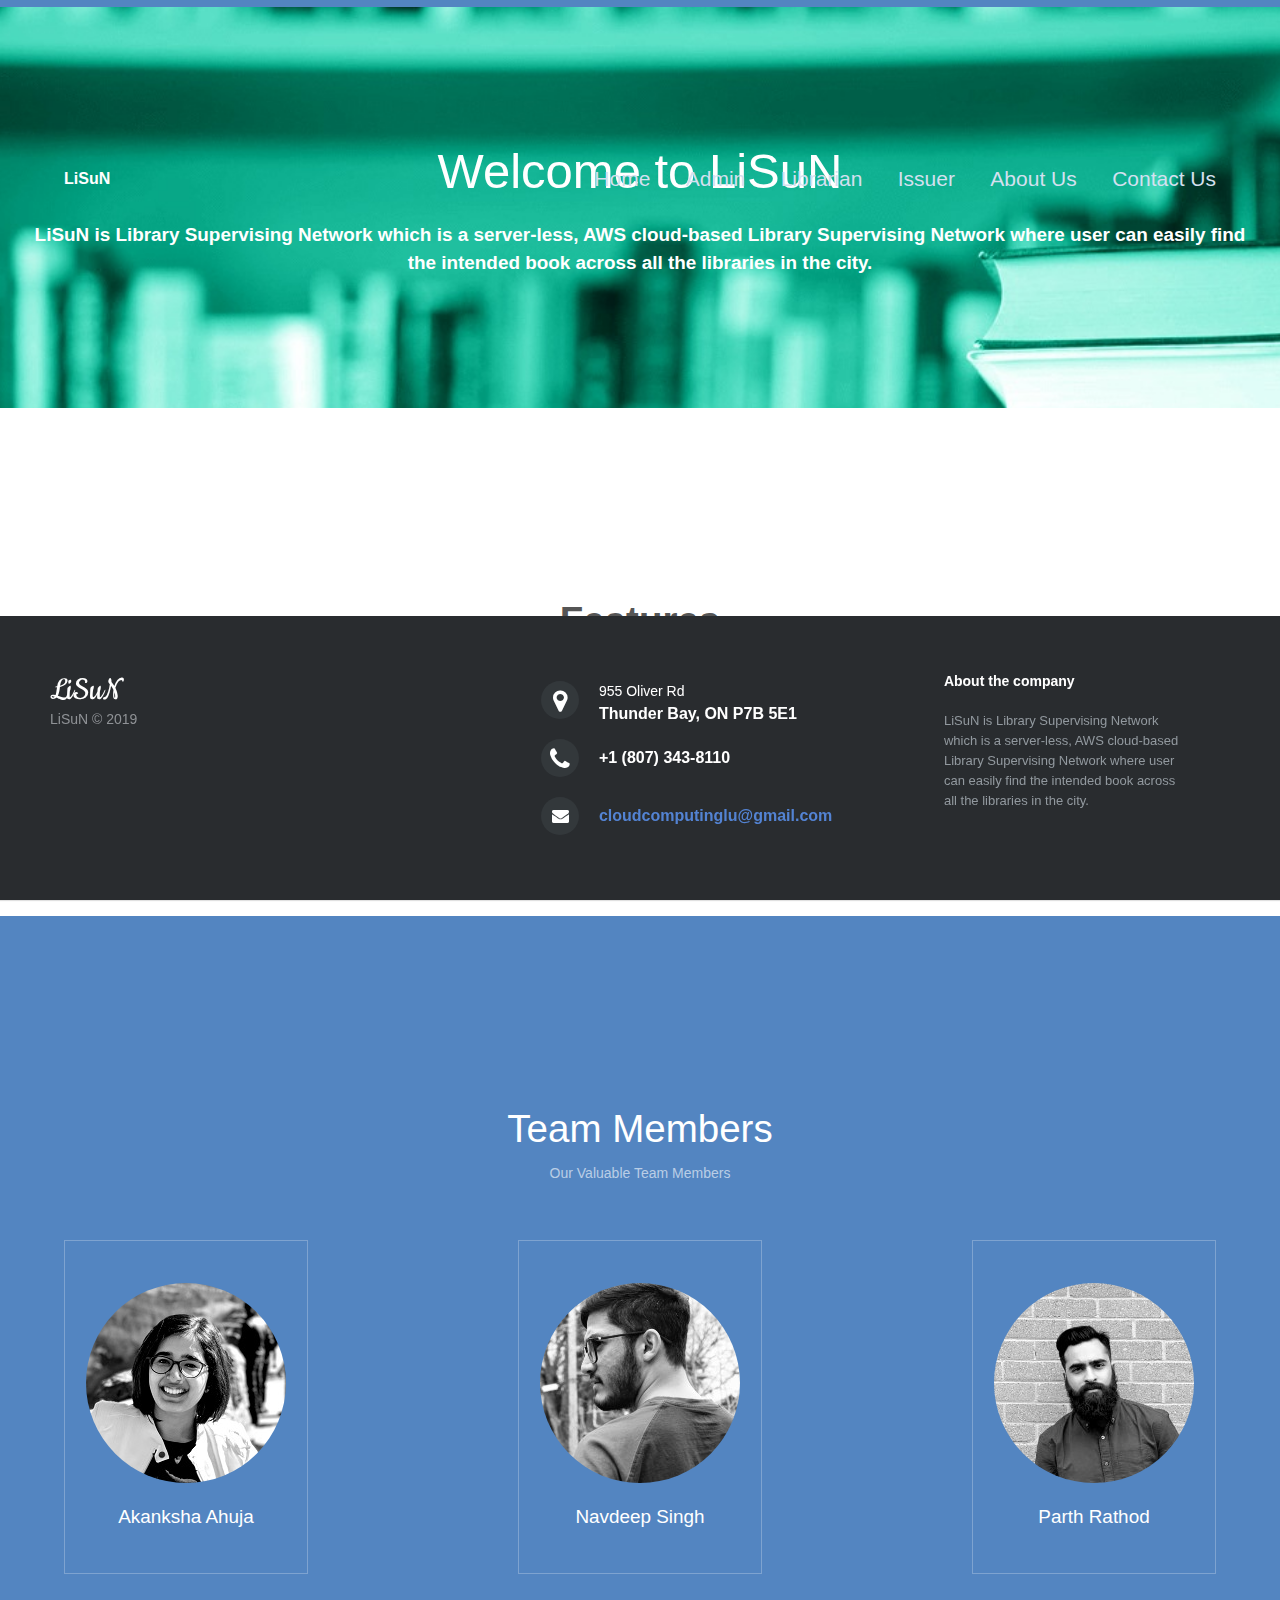
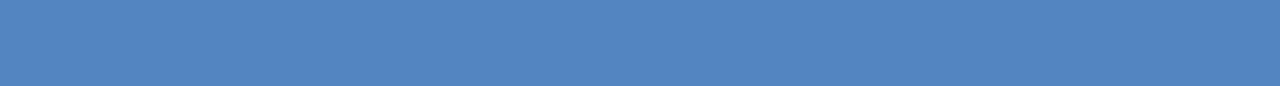
<file: LiSuN/index.html>
<!DOCTYPE HTML>

<html>
	<head>
		<title>Library Supervising Network</title>
		<meta charset="utf-8" />
		<meta name="viewport" content="width=device-width, initial-scale=1" />
		<link rel="stylesheet" href="assets/css/main.css" />
		<link rel="stylesheet" href="assets/css/demo.css">
		<link rel="stylesheet" href="assets/css/footer-distributed-with-address-and-phones.css">
		<link rel="stylesheet" href="http://maxcdn.bootstrapcdn.com/font-awesome/4.2.0/css/font-awesome.min.css">
		<link href="http://fonts.googleapis.com/css?family=Cookie" rel="stylesheet" type="text/css">
	</head>
	<body>

		<!-- Header -->
			<header id="header">
				<div class="inner">
					<a href="index.html" class="logo">LiSuN</a>
					<nav id="nav">
						<a href="index.html">Home</a>
						<a href="adminhome.php">Admin</a>
						<a href="librarianhome.php">Librarian</a>
						<a href="issuerhome.php">Issuer</a>
						<a href="aboutus.html">About Us</a>
						<a href="contactus.php">Contact Us</a>
					</nav>
					<a href="#navPanel" class="navPanelToggle"><span class="fa fa-bars"></span></a>
				</div>
			</header>

		<!-- Banner -->
			<section id="banner">
				<h1>Welcome to LiSuN</h1>
				<h3><strong><font color="white">LiSuN is Library Supervising Network which is a server-less, AWS cloud-based Library Supervising Network where user can easily
find the intended book across all the libraries in the city.</font></strong></h3>
			</section>

		<!-- One -->
			<section id="one" class="wrapper">
				<div class="inner">
					
						<article>
							<header>
								<h2><strong>Features</h2>
							</header>
							<p><ul><li>Server-less cloud-based computing.</li>
							<li>Access to all the Libraries in Thunder Bay.</li>
							<li>View books collection from all the libraries.</li>
							<li>Issue books from library of your choice.</li>
							<li>Keep the record of different categories like; Books, Journals, Newspapers, Magazines, etc.</li>
							<li>Keep the record of complete information of a book like; Book name, Author name, Publisher’s name, Date/ Year of publication.</li></ul></p></strong>
							
							
						</article>
					
				</div>
			</section>

		<!-- Two -->
			<section id="two" class="wrapper style1 special">
				<div class="inner">
					<header>
						<h2>Team Members</h2>
						<p>Our Valuable Team Members</p>
					</header>
					<div class="flex flex-3">
						<div class="box person">
							<div class="image round">
								<img src="images/pic03.jpg" alt="Person 1" />
							</div>
							<h3>Akanksha Ahuja</h3>
							
						</div>
						<div class="box person">
							<div class="image round">
								<img src="images/pic04.jpg" alt="Person 2" />
							</div>
							<h3>Navdeep Singh</h3>
							
						</div>
						<div class="box person">
							<div class="image round">
								<img src="images/pic05.jpg" alt="Person 3" />
							</div>
							<h3>Parth Rathod</h3>
							
						</div>
						
					</div>
				</div>
			</section>

		
		<!-- Footer -->
			<footer class="footer-distributed">

			<div class="footer-left">

				<h3>LiSuN</h3>

				

				<p class="footer-company-name">LiSuN &copy; 2019</p>
			</div>

			<div class="footer-center">

				<div>
					<i class="fa fa-map-marker"></i>
					<p><span>955 Oliver Rd</span>Thunder Bay, ON P7B 5E1</p>
				</div>

				<div>
					<i class="fa fa-phone"></i>
					<p>+1 (807) 343-8110</p>
				</div>

				<div>
					<i class="fa fa-envelope"></i>
					<p><a href="mailto:support@company.com">cloudcomputinglu@gmail.com</a></p>
				</div>

			</div>

			<div class="footer-right">

				<p class="footer-company-about">
					<span>About the company</span>
					LiSuN is Library Supervising Network which is a server-less, AWS cloud-based Library Supervising Network where user can easily
find the intended book across all the libraries in the city.
				</p>

				

			</div>

		</footer>


		<!-- Scripts -->
			<script src="assets/js/jquery.min.js"></script>
			<script src="assets/js/skel.min.js"></script>
			<script src="assets/js/util.js"></script>
			<script src="assets/js/main.js"></script>

	</body>
</html>
</file>
<file: LiSuN/assets/css/demo.css>
@import url('http://fonts.googleapis.com/css?family=Open+Sans:400,700');

*{
	padding:0;
	margin:0;
}

html{
	background-color: #eaf0f2;
}

body{
	font:14px/1.5 Arial, Helvetica, sans-serif;
}

header{
	text-align: center;
	padding-top: 100px;
	margin-bottom:200px;
}

header h1{
	font: normal 32px/1.5 'Open Sans', sans-serif;
	color: #3F71AE;
	padding-bottom: 16px;
}

header h2{
	color: #F05283;
}

header h2 a{
	color:inherit;
	text-decoration: none;
	display: inline-block;
	border: 1px solid #F05283;
	padding: 10px 15px;
	border-radius: 3px;
	font: bold 14px/1 'Open Sans', sans-serif;
	text-transform: uppercase;
}

header h2 a:hover{
	background-color:#F05283;
	transition:0.2s;
	color:#fff;
}

header ul {
	max-width: 600px;
	margin: 60px auto 0;
}

header ul a{
	text-decoration: none;
	color: #FFF;
	text-align: left;
	background-color: #B9C1CA;
	padding: 10px 16px;
	border-radius: 2px;
	opacity: 0.8;
	font-size: 16px;
	display: inline-block;
	margin: 4px;
	line-height: 1;
	outline: none;

	transition: 0.2s ease;
}

header ul li a.active{
	background-color: #66B650;
	pointer-events: none;
}

header ul li a:hover {
	opacity: 1;
}

header ul{
	list-style: none;
	padding: 0;
}

header ul li{
	display: inline-block;
}


/* In our demo, the footers are fixed to the bottom of the page */

footer{
	position: fixed;
	bottom: 0;
}

@media (max-height:800px){
	footer { position: static; }
	header { padding-top:40px; }
}
</file>
<file: LiSuN/assets/css/footer-distributed-with-address-and-phones.css>
.footer-distributed{
	background-color: #292c2f;
	box-shadow: 0 1px 1px 0 rgba(0, 0, 0, 0.12);
	box-sizing: border-box;
	width: 100%;
	text-align: left;
	font: bold 16px sans-serif;

	padding: 55px 50px;
	margin-top: 80px;
}

.footer-distributed .footer-left,
.footer-distributed .footer-center,
.footer-distributed .footer-right{
	display: inline-block;
	vertical-align: top;
}

/* Footer left */

.footer-distributed .footer-left{
	width: 40%;
}

/* The company logo */

.footer-distributed h3{
	color:  #ffffff;
	font: normal 36px 'Cookie', cursive;
	margin: 0;
}

.footer-distributed h3 span{
	color:  #5383d3;
}

/* Footer links */

.footer-distributed .footer-links{
	color:  #ffffff;
	margin: 20px 0 12px;
	padding: 0;
}

.footer-distributed .footer-links a{
	display:inline-block;
	line-height: 1.8;
	text-decoration: none;
	color:  inherit;
}

.footer-distributed .footer-company-name{
	color:  #8f9296;
	font-size: 14px;
	font-weight: normal;
	margin: 0;
}

/* Footer Center */

.footer-distributed .footer-center{
	width: 35%;
}

.footer-distributed .footer-center i{
	background-color:  #33383b;
	color: #ffffff;
	font-size: 25px;
	width: 38px;
	height: 38px;
	border-radius: 50%;
	text-align: center;
	line-height: 42px;
	margin: 10px 15px;
	vertical-align: middle;
}

.footer-distributed .footer-center i.fa-envelope{
	font-size: 17px;
	line-height: 38px;
}

.footer-distributed .footer-center p{
	display: inline-block;
	color: #ffffff;
	vertical-align: middle;
	margin:0;
}

.footer-distributed .footer-center p span{
	display:block;
	font-weight: normal;
	font-size:14px;
	line-height:2;
}

.footer-distributed .footer-center p a{
	color:  #5383d3;
	text-decoration: none;;
}


/* Footer Right */

.footer-distributed .footer-right{
	width: 20%;
}

.footer-distributed .footer-company-about{
	line-height: 20px;
	color:  #92999f;
	font-size: 13px;
	font-weight: normal;
	margin: 0;
}

.footer-distributed .footer-company-about span{
	display: block;
	color:  #ffffff;
	font-size: 14px;
	font-weight: bold;
	margin-bottom: 20px;
}

.footer-distributed .footer-icons{
	margin-top: 25px;
}

.footer-distributed .footer-icons a{
	display: inline-block;
	width: 35px;
	height: 35px;
	cursor: pointer;
	background-color:  #33383b;
	border-radius: 2px;

	font-size: 20px;
	color: #ffffff;
	text-align: center;
	line-height: 35px;

	margin-right: 3px;
	margin-bottom: 5px;
}

/* If you don't want the footer to be responsive, remove these media queries */

@media (max-width: 880px) {

	.footer-distributed{
		font: bold 14px sans-serif;
	}

	.footer-distributed .footer-left,
	.footer-distributed .footer-center,
	.footer-distributed .footer-right{
		display: block;
		width: 100%;
		margin-bottom: 40px;
		text-align: center;
	}

	.footer-distributed .footer-center i{
		margin-left: 0;
	}

}
</file>
<file: LiSuN/assets/css/main.css>
﻿@charset "UTF-8";
@import url(font-awesome.min.css);
@import "https://fonts.googleapis.com/css?family=Raleway:100,300,600";

/*
	Theory by TEMPLATED
	templated.co @templatedco
	Released for free under the Creative Commons Attribution 3.0 license (templated.co/license)
*/

/* Reset */

	html, body, div, span, applet, object, iframe, h1, h2, h3, h4, h5, h6, p, blockquote, pre, a, abbr, acronym, address, big, cite, code, del, dfn, em, img, ins, kbd, q, s, samp, small, strike, strong, sub, sup, tt, var, b, u, i, center, dl, dt, dd, ol, ul, li, fieldset, form, label, legend, table, caption, tbody, tfoot, thead, tr, th, td, article, aside, canvas, details, embed, figure, figcaption, footer, header, hgroup, menu, nav, output, ruby, section, summary, time, mark, audio, video {
		margin: 0;
		padding: 0;
		border: 0;
		font-size: 100%;
		font: inherit;
		vertical-align: baseline;
	}

	article, aside, details, figcaption, figure, footer, header, hgroup, menu, nav, section {
		display: block;
	}

	body {
		line-height: 1;
	}

	ol, ul {
		list-style: none;
	}

	blockquote, q {
		quotes: none;
	}

	blockquote:before, blockquote:after, q:before, q:after {
		content: '';
		content: none;
	}

	table {
		border-collapse: collapse;
		border-spacing: 0;
	}

	body {
		-webkit-text-size-adjust: none;
	}

/* Box Model */

	*, *:before, *:after {
		-moz-box-sizing: border-box;
		-webkit-box-sizing: border-box;
		box-sizing: border-box;
	}

/* Containers */

	.container {
		margin-left: auto;
		margin-right: auto;
	}

	.container.\31 25\25 {
		width: 100%;
		max-width: 100em;
		min-width: 80em;
	}

	.container.\37 5\25 {
		width: 60em;
	}

	.container.\35 0\25 {
		width: 40em;
	}

	.container.\32 5\25 {
		width: 20em;
	}

	.container {
		width: 80em;
	}

	@media screen and (max-width: 1680px) {

		.container.\31 25\25 {
			width: 100%;
			max-width: 100em;
			min-width: 80em;
		}

		.container.\37 5\25 {
			width: 60em;
		}

		.container.\35 0\25 {
			width: 40em;
		}

		.container.\32 5\25 {
			width: 20em;
		}

		.container {
			width: 80em;
		}

	}

	@media screen and (max-width: 1280px) {

		.container.\31 25\25 {
			width: 100%;
			max-width: 81.25em;
			min-width: 65em;
		}

		.container.\37 5\25 {
			width: 48.75em;
		}

		.container.\35 0\25 {
			width: 32.5em;
		}

		.container.\32 5\25 {
			width: 16.25em;
		}

		.container {
			width: 65em;
		}

	}

	@media screen and (max-width: 980px) {

		.container.\31 25\25 {
			width: 100%;
			max-width: 112.5%;
			min-width: 90%;
		}

		.container.\37 5\25 {
			width: 67.5%;
		}

		.container.\35 0\25 {
			width: 45%;
		}

		.container.\32 5\25 {
			width: 22.5%;
		}

		.container {
			width: 90%;
		}

	}

	@media screen and (max-width: 736px) {

		.container.\31 25\25 {
			width: 100%;
			max-width: 112.5%;
			min-width: 90%;
		}

		.container.\37 5\25 {
			width: 67.5%;
		}

		.container.\35 0\25 {
			width: 45%;
		}

		.container.\32 5\25 {
			width: 22.5%;
		}

		.container {
			width: 90% !important;
		}

	}

	@media screen and (max-width: 480px) {

		.container.\31 25\25 {
			width: 100%;
			max-width: 112.5%;
			min-width: 90%;
		}

		.container.\37 5\25 {
			width: 67.5%;
		}

		.container.\35 0\25 {
			width: 45%;
		}

		.container.\32 5\25 {
			width: 22.5%;
		}

		.container {
			width: 90% !important;
		}

	}

/* Grid */

	.row {
		border-bottom: solid 1px transparent;
		-moz-box-sizing: border-box;
		-webkit-box-sizing: border-box;
		box-sizing: border-box;
	}

	.row > * {
		float: left;
		-moz-box-sizing: border-box;
		-webkit-box-sizing: border-box;
		box-sizing: border-box;
	}

	.row:after, .row:before {
		content: '';
		display: block;
		clear: both;
		height: 0;
	}

	.row.uniform > * > :first-child {
		margin-top: 0;
	}

	.row.uniform > * > :last-child {
		margin-bottom: 0;
	}

	.row.\30 \25 > * {
		padding: 0 0 0 0em;
	}

	.row.\30 \25 {
		margin: 0 0 -1px 0em;
	}

	.row.uniform.\30 \25 > * {
		padding: 0em 0 0 0em;
	}

	.row.uniform.\30 \25 {
		margin: 0em 0 -1px 0em;
	}

	.row > * {
		padding: 0 0 0 2em;
	}

	.row {
		margin: 0 0 -1px -2em;
	}

	.row.uniform > * {
		padding: 2em 0 0 2em;
	}

	.row.uniform {
		margin: -2em 0 -1px -2em;
	}

	.row.\32 00\25 > * {
		padding: 0 0 0 4em;
	}

	.row.\32 00\25 {
		margin: 0 0 -1px -4em;
	}

	.row.uniform.\32 00\25 > * {
		padding: 4em 0 0 4em;
	}

	.row.uniform.\32 00\25 {
		margin: -4em 0 -1px -4em;
	}

	.row.\31 50\25 > * {
		padding: 0 0 0 3em;
	}

	.row.\31 50\25 {
		margin: 0 0 -1px -3em;
	}

	.row.uniform.\31 50\25 > * {
		padding: 3em 0 0 3em;
	}

	.row.uniform.\31 50\25 {
		margin: -3em 0 -1px -3em;
	}

	.row.\35 0\25 > * {
		padding: 0 0 0 1em;
	}

	.row.\35 0\25 {
		margin: 0 0 -1px -1em;
	}

	.row.uniform.\35 0\25 > * {
		padding: 1em 0 0 1em;
	}

	.row.uniform.\35 0\25 {
		margin: -1em 0 -1px -1em;
	}

	.row.\32 5\25 > * {
		padding: 0 0 0 0.5em;
	}

	.row.\32 5\25 {
		margin: 0 0 -1px -0.5em;
	}

	.row.uniform.\32 5\25 > * {
		padding: 0.5em 0 0 0.5em;
	}

	.row.uniform.\32 5\25 {
		margin: -0.5em 0 -1px -0.5em;
	}

	.\31 2u, .\31 2u\24 {
		width: 100%;
		clear: none;
		margin-left: 0;
	}

	.\31 1u, .\31 1u\24 {
		width: 91.6666666667%;
		clear: none;
		margin-left: 0;
	}

	.\31 0u, .\31 0u\24 {
		width: 83.3333333333%;
		clear: none;
		margin-left: 0;
	}

	.\39 u, .\39 u\24 {
		width: 75%;
		clear: none;
		margin-left: 0;
	}

	.\38 u, .\38 u\24 {
		width: 66.6666666667%;
		clear: none;
		margin-left: 0;
	}

	.\37 u, .\37 u\24 {
		width: 58.3333333333%;
		clear: none;
		margin-left: 0;
	}

	.\36 u, .\36 u\24 {
		width: 50%;
		clear: none;
		margin-left: 0;
	}

	.\35 u, .\35 u\24 {
		width: 41.6666666667%;
		clear: none;
		margin-left: 0;
	}

	.\34 u, .\34 u\24 {
		width: 33.3333333333%;
		clear: none;
		margin-left: 0;
	}

	.\33 u, .\33 u\24 {
		width: 25%;
		clear: none;
		margin-left: 0;
	}

	.\32 u, .\32 u\24 {
		width: 16.6666666667%;
		clear: none;
		margin-left: 0;
	}

	.\31 u, .\31 u\24 {
		width: 8.3333333333%;
		clear: none;
		margin-left: 0;
	}

	.\31 2u\24 + *,
	.\31 1u\24 + *,
	.\31 0u\24 + *,
	.\39 u\24 + *,
	.\38 u\24 + *,
	.\37 u\24 + *,
	.\36 u\24 + *,
	.\35 u\24 + *,
	.\34 u\24 + *,
	.\33 u\24 + *,
	.\32 u\24 + *,
	.\31 u\24 + * {
		clear: left;
	}

	.\-11u {
		margin-left: 91.66667%;
	}

	.\-10u {
		margin-left: 83.33333%;
	}

	.\-9u {
		margin-left: 75%;
	}

	.\-8u {
		margin-left: 66.66667%;
	}

	.\-7u {
		margin-left: 58.33333%;
	}

	.\-6u {
		margin-left: 50%;
	}

	.\-5u {
		margin-left: 41.66667%;
	}

	.\-4u {
		margin-left: 33.33333%;
	}

	.\-3u {
		margin-left: 25%;
	}

	.\-2u {
		margin-left: 16.66667%;
	}

	.\-1u {
		margin-left: 8.33333%;
	}

	@media screen and (max-width: 1680px) {

		.row > * {
			padding: 0 0 0 2em;
		}

		.row {
			margin: 0 0 -1px -2em;
		}

		.row.uniform > * {
			padding: 2em 0 0 2em;
		}

		.row.uniform {
			margin: -2em 0 -1px -2em;
		}

		.row.\32 00\25 > * {
			padding: 0 0 0 4em;
		}

		.row.\32 00\25 {
			margin: 0 0 -1px -4em;
		}

		.row.uniform.\32 00\25 > * {
			padding: 4em 0 0 4em;
		}

		.row.uniform.\32 00\25 {
			margin: -4em 0 -1px -4em;
		}

		.row.\31 50\25 > * {
			padding: 0 0 0 3em;
		}

		.row.\31 50\25 {
			margin: 0 0 -1px -3em;
		}

		.row.uniform.\31 50\25 > * {
			padding: 3em 0 0 3em;
		}

		.row.uniform.\31 50\25 {
			margin: -3em 0 -1px -3em;
		}

		.row.\35 0\25 > * {
			padding: 0 0 0 1em;
		}

		.row.\35 0\25 {
			margin: 0 0 -1px -1em;
		}

		.row.uniform.\35 0\25 > * {
			padding: 1em 0 0 1em;
		}

		.row.uniform.\35 0\25 {
			margin: -1em 0 -1px -1em;
		}

		.row.\32 5\25 > * {
			padding: 0 0 0 0.5em;
		}

		.row.\32 5\25 {
			margin: 0 0 -1px -0.5em;
		}

		.row.uniform.\32 5\25 > * {
			padding: 0.5em 0 0 0.5em;
		}

		.row.uniform.\32 5\25 {
			margin: -0.5em 0 -1px -0.5em;
		}

		.\31 2u\28xlarge\29, .\31 2u\24\28xlarge\29 {
			width: 100%;
			clear: none;
			margin-left: 0;
		}

		.\31 1u\28xlarge\29, .\31 1u\24\28xlarge\29 {
			width: 91.6666666667%;
			clear: none;
			margin-left: 0;
		}

		.\31 0u\28xlarge\29, .\31 0u\24\28xlarge\29 {
			width: 83.3333333333%;
			clear: none;
			margin-left: 0;
		}

		.\39 u\28xlarge\29, .\39 u\24\28xlarge\29 {
			width: 75%;
			clear: none;
			margin-left: 0;
		}

		.\38 u\28xlarge\29, .\38 u\24\28xlarge\29 {
			width: 66.6666666667%;
			clear: none;
			margin-left: 0;
		}

		.\37 u\28xlarge\29, .\37 u\24\28xlarge\29 {
			width: 58.3333333333%;
			clear: none;
			margin-left: 0;
		}

		.\36 u\28xlarge\29, .\36 u\24\28xlarge\29 {
			width: 50%;
			clear: none;
			margin-left: 0;
		}

		.\35 u\28xlarge\29, .\35 u\24\28xlarge\29 {
			width: 41.6666666667%;
			clear: none;
			margin-left: 0;
		}

		.\34 u\28xlarge\29, .\34 u\24\28xlarge\29 {
			width: 33.3333333333%;
			clear: none;
			margin-left: 0;
		}

		.\33 u\28xlarge\29, .\33 u\24\28xlarge\29 {
			width: 25%;
			clear: none;
			margin-left: 0;
		}

		.\32 u\28xlarge\29, .\32 u\24\28xlarge\29 {
			width: 16.6666666667%;
			clear: none;
			margin-left: 0;
		}

		.\31 u\28xlarge\29, .\31 u\24\28xlarge\29 {
			width: 8.3333333333%;
			clear: none;
			margin-left: 0;
		}

		.\31 2u\24\28xlarge\29 + *,
		.\31 1u\24\28xlarge\29 + *,
		.\31 0u\24\28xlarge\29 + *,
		.\39 u\24\28xlarge\29 + *,
		.\38 u\24\28xlarge\29 + *,
		.\37 u\24\28xlarge\29 + *,
		.\36 u\24\28xlarge\29 + *,
		.\35 u\24\28xlarge\29 + *,
		.\34 u\24\28xlarge\29 + *,
		.\33 u\24\28xlarge\29 + *,
		.\32 u\24\28xlarge\29 + *,
		.\31 u\24\28xlarge\29 + * {
			clear: left;
		}

		.\-11u\28xlarge\29 {
			margin-left: 91.66667%;
		}

		.\-10u\28xlarge\29 {
			margin-left: 83.33333%;
		}

		.\-9u\28xlarge\29 {
			margin-left: 75%;
		}

		.\-8u\28xlarge\29 {
			margin-left: 66.66667%;
		}

		.\-7u\28xlarge\29 {
			margin-left: 58.33333%;
		}

		.\-6u\28xlarge\29 {
			margin-left: 50%;
		}

		.\-5u\28xlarge\29 {
			margin-left: 41.66667%;
		}

		.\-4u\28xlarge\29 {
			margin-left: 33.33333%;
		}

		.\-3u\28xlarge\29 {
			margin-left: 25%;
		}

		.\-2u\28xlarge\29 {
			margin-left: 16.66667%;
		}

		.\-1u\28xlarge\29 {
			margin-left: 8.33333%;
		}

	}

	@media screen and (max-width: 1280px) {

		.row > * {
			padding: 0 0 0 1.5em;
		}

		.row {
			margin: 0 0 -1px -1.5em;
		}

		.row.uniform > * {
			padding: 1.5em 0 0 1.5em;
		}

		.row.uniform {
			margin: -1.5em 0 -1px -1.5em;
		}

		.row.\32 00\25 > * {
			padding: 0 0 0 3em;
		}

		.row.\32 00\25 {
			margin: 0 0 -1px -3em;
		}

		.row.uniform.\32 00\25 > * {
			padding: 3em 0 0 3em;
		}

		.row.uniform.\32 00\25 {
			margin: -3em 0 -1px -3em;
		}

		.row.\31 50\25 > * {
			padding: 0 0 0 2.25em;
		}

		.row.\31 50\25 {
			margin: 0 0 -1px -2.25em;
		}

		.row.uniform.\31 50\25 > * {
			padding: 2.25em 0 0 2.25em;
		}

		.row.uniform.\31 50\25 {
			margin: -2.25em 0 -1px -2.25em;
		}

		.row.\35 0\25 > * {
			padding: 0 0 0 0.75em;
		}

		.row.\35 0\25 {
			margin: 0 0 -1px -0.75em;
		}

		.row.uniform.\35 0\25 > * {
			padding: 0.75em 0 0 0.75em;
		}

		.row.uniform.\35 0\25 {
			margin: -0.75em 0 -1px -0.75em;
		}

		.row.\32 5\25 > * {
			padding: 0 0 0 0.375em;
		}

		.row.\32 5\25 {
			margin: 0 0 -1px -0.375em;
		}

		.row.uniform.\32 5\25 > * {
			padding: 0.375em 0 0 0.375em;
		}

		.row.uniform.\32 5\25 {
			margin: -0.375em 0 -1px -0.375em;
		}

		.\31 2u\28large\29, .\31 2u\24\28large\29 {
			width: 100%;
			clear: none;
			margin-left: 0;
		}

		.\31 1u\28large\29, .\31 1u\24\28large\29 {
			width: 91.6666666667%;
			clear: none;
			margin-left: 0;
		}

		.\31 0u\28large\29, .\31 0u\24\28large\29 {
			width: 83.3333333333%;
			clear: none;
			margin-left: 0;
		}

		.\39 u\28large\29, .\39 u\24\28large\29 {
			width: 75%;
			clear: none;
			margin-left: 0;
		}

		.\38 u\28large\29, .\38 u\24\28large\29 {
			width: 66.6666666667%;
			clear: none;
			margin-left: 0;
		}

		.\37 u\28large\29, .\37 u\24\28large\29 {
			width: 58.3333333333%;
			clear: none;
			margin-left: 0;
		}

		.\36 u\28large\29, .\36 u\24\28large\29 {
			width: 50%;
			clear: none;
			margin-left: 0;
		}

		.\35 u\28large\29, .\35 u\24\28large\29 {
			width: 41.6666666667%;
			clear: none;
			margin-left: 0;
		}

		.\34 u\28large\29, .\34 u\24\28large\29 {
			width: 33.3333333333%;
			clear: none;
			margin-left: 0;
		}

		.\33 u\28large\29, .\33 u\24\28large\29 {
			width: 25%;
			clear: none;
			margin-left: 0;
		}

		.\32 u\28large\29, .\32 u\24\28large\29 {
			width: 16.6666666667%;
			clear: none;
			margin-left: 0;
		}

		.\31 u\28large\29, .\31 u\24\28large\29 {
			width: 8.3333333333%;
			clear: none;
			margin-left: 0;
		}

		.\31 2u\24\28large\29 + *,
		.\31 1u\24\28large\29 + *,
		.\31 0u\24\28large\29 + *,
		.\39 u\24\28large\29 + *,
		.\38 u\24\28large\29 + *,
		.\37 u\24\28large\29 + *,
		.\36 u\24\28large\29 + *,
		.\35 u\24\28large\29 + *,
		.\34 u\24\28large\29 + *,
		.\33 u\24\28large\29 + *,
		.\32 u\24\28large\29 + *,
		.\31 u\24\28large\29 + * {
			clear: left;
		}

		.\-11u\28large\29 {
			margin-left: 91.66667%;
		}

		.\-10u\28large\29 {
			margin-left: 83.33333%;
		}

		.\-9u\28large\29 {
			margin-left: 75%;
		}

		.\-8u\28large\29 {
			margin-left: 66.66667%;
		}

		.\-7u\28large\29 {
			margin-left: 58.33333%;
		}

		.\-6u\28large\29 {
			margin-left: 50%;
		}

		.\-5u\28large\29 {
			margin-left: 41.66667%;
		}

		.\-4u\28large\29 {
			margin-left: 33.33333%;
		}

		.\-3u\28large\29 {
			margin-left: 25%;
		}

		.\-2u\28large\29 {
			margin-left: 16.66667%;
		}

		.\-1u\28large\29 {
			margin-left: 8.33333%;
		}

	}

	@media screen and (max-width: 980px) {

		.row > * {
			padding: 0 0 0 1.5em;
		}

		.row {
			margin: 0 0 -1px -1.5em;
		}

		.row.uniform > * {
			padding: 1.5em 0 0 1.5em;
		}

		.row.uniform {
			margin: -1.5em 0 -1px -1.5em;
		}

		.row.\32 00\25 > * {
			padding: 0 0 0 3em;
		}

		.row.\32 00\25 {
			margin: 0 0 -1px -3em;
		}

		.row.uniform.\32 00\25 > * {
			padding: 3em 0 0 3em;
		}

		.row.uniform.\32 00\25 {
			margin: -3em 0 -1px -3em;
		}

		.row.\31 50\25 > * {
			padding: 0 0 0 2.25em;
		}

		.row.\31 50\25 {
			margin: 0 0 -1px -2.25em;
		}

		.row.uniform.\31 50\25 > * {
			padding: 2.25em 0 0 2.25em;
		}

		.row.uniform.\31 50\25 {
			margin: -2.25em 0 -1px -2.25em;
		}

		.row.\35 0\25 > * {
			padding: 0 0 0 0.75em;
		}

		.row.\35 0\25 {
			margin: 0 0 -1px -0.75em;
		}

		.row.uniform.\35 0\25 > * {
			padding: 0.75em 0 0 0.75em;
		}

		.row.uniform.\35 0\25 {
			margin: -0.75em 0 -1px -0.75em;
		}

		.row.\32 5\25 > * {
			padding: 0 0 0 0.375em;
		}

		.row.\32 5\25 {
			margin: 0 0 -1px -0.375em;
		}

		.row.uniform.\32 5\25 > * {
			padding: 0.375em 0 0 0.375em;
		}

		.row.uniform.\32 5\25 {
			margin: -0.375em 0 -1px -0.375em;
		}

		.\31 2u\28medium\29, .\31 2u\24\28medium\29 {
			width: 100%;
			clear: none;
			margin-left: 0;
		}

		.\31 1u\28medium\29, .\31 1u\24\28medium\29 {
			width: 91.6666666667%;
			clear: none;
			margin-left: 0;
		}

		.\31 0u\28medium\29, .\31 0u\24\28medium\29 {
			width: 83.3333333333%;
			clear: none;
			margin-left: 0;
		}

		.\39 u\28medium\29, .\39 u\24\28medium\29 {
			width: 75%;
			clear: none;
			margin-left: 0;
		}

		.\38 u\28medium\29, .\38 u\24\28medium\29 {
			width: 66.6666666667%;
			clear: none;
			margin-left: 0;
		}

		.\37 u\28medium\29, .\37 u\24\28medium\29 {
			width: 58.3333333333%;
			clear: none;
			margin-left: 0;
		}

		.\36 u\28medium\29, .\36 u\24\28medium\29 {
			width: 50%;
			clear: none;
			margin-left: 0;
		}

		.\35 u\28medium\29, .\35 u\24\28medium\29 {
			width: 41.6666666667%;
			clear: none;
			margin-left: 0;
		}

		.\34 u\28medium\29, .\34 u\24\28medium\29 {
			width: 33.3333333333%;
			clear: none;
			margin-left: 0;
		}

		.\33 u\28medium\29, .\33 u\24\28medium\29 {
			width: 25%;
			clear: none;
			margin-left: 0;
		}

		.\32 u\28medium\29, .\32 u\24\28medium\29 {
			width: 16.6666666667%;
			clear: none;
			margin-left: 0;
		}

		.\31 u\28medium\29, .\31 u\24\28medium\29 {
			width: 8.3333333333%;
			clear: none;
			margin-left: 0;
		}

		.\31 2u\24\28medium\29 + *,
		.\31 1u\24\28medium\29 + *,
		.\31 0u\24\28medium\29 + *,
		.\39 u\24\28medium\29 + *,
		.\38 u\24\28medium\29 + *,
		.\37 u\24\28medium\29 + *,
		.\36 u\24\28medium\29 + *,
		.\35 u\24\28medium\29 + *,
		.\34 u\24\28medium\29 + *,
		.\33 u\24\28medium\29 + *,
		.\32 u\24\28medium\29 + *,
		.\31 u\24\28medium\29 + * {
			clear: left;
		}

		.\-11u\28medium\29 {
			margin-left: 91.66667%;
		}

		.\-10u\28medium\29 {
			margin-left: 83.33333%;
		}

		.\-9u\28medium\29 {
			margin-left: 75%;
		}

		.\-8u\28medium\29 {
			margin-left: 66.66667%;
		}

		.\-7u\28medium\29 {
			margin-left: 58.33333%;
		}

		.\-6u\28medium\29 {
			margin-left: 50%;
		}

		.\-5u\28medium\29 {
			margin-left: 41.66667%;
		}

		.\-4u\28medium\29 {
			margin-left: 33.33333%;
		}

		.\-3u\28medium\29 {
			margin-left: 25%;
		}

		.\-2u\28medium\29 {
			margin-left: 16.66667%;
		}

		.\-1u\28medium\29 {
			margin-left: 8.33333%;
		}

	}

	@media screen and (max-width: 736px) {

		.row > * {
			padding: 0 0 0 1.25em;
		}

		.row {
			margin: 0 0 -1px -1.25em;
		}

		.row.uniform > * {
			padding: 1.25em 0 0 1.25em;
		}

		.row.uniform {
			margin: -1.25em 0 -1px -1.25em;
		}

		.row.\32 00\25 > * {
			padding: 0 0 0 2.5em;
		}

		.row.\32 00\25 {
			margin: 0 0 -1px -2.5em;
		}

		.row.uniform.\32 00\25 > * {
			padding: 2.5em 0 0 2.5em;
		}

		.row.uniform.\32 00\25 {
			margin: -2.5em 0 -1px -2.5em;
		}

		.row.\31 50\25 > * {
			padding: 0 0 0 1.875em;
		}

		.row.\31 50\25 {
			margin: 0 0 -1px -1.875em;
		}

		.row.uniform.\31 50\25 > * {
			padding: 1.875em 0 0 1.875em;
		}

		.row.uniform.\31 50\25 {
			margin: -1.875em 0 -1px -1.875em;
		}

		.row.\35 0\25 > * {
			padding: 0 0 0 0.625em;
		}

		.row.\35 0\25 {
			margin: 0 0 -1px -0.625em;
		}

		.row.uniform.\35 0\25 > * {
			padding: 0.625em 0 0 0.625em;
		}

		.row.uniform.\35 0\25 {
			margin: -0.625em 0 -1px -0.625em;
		}

		.row.\32 5\25 > * {
			padding: 0 0 0 0.3125em;
		}

		.row.\32 5\25 {
			margin: 0 0 -1px -0.3125em;
		}

		.row.uniform.\32 5\25 > * {
			padding: 0.3125em 0 0 0.3125em;
		}

		.row.uniform.\32 5\25 {
			margin: -0.3125em 0 -1px -0.3125em;
		}

		.\31 2u\28small\29, .\31 2u\24\28small\29 {
			width: 100%;
			clear: none;
			margin-left: 0;
		}

		.\31 1u\28small\29, .\31 1u\24\28small\29 {
			width: 91.6666666667%;
			clear: none;
			margin-left: 0;
		}

		.\31 0u\28small\29, .\31 0u\24\28small\29 {
			width: 83.3333333333%;
			clear: none;
			margin-left: 0;
		}

		.\39 u\28small\29, .\39 u\24\28small\29 {
			width: 75%;
			clear: none;
			margin-left: 0;
		}

		.\38 u\28small\29, .\38 u\24\28small\29 {
			width: 66.6666666667%;
			clear: none;
			margin-left: 0;
		}

		.\37 u\28small\29, .\37 u\24\28small\29 {
			width: 58.3333333333%;
			clear: none;
			margin-left: 0;
		}

		.\36 u\28small\29, .\36 u\24\28small\29 {
			width: 50%;
			clear: none;
			margin-left: 0;
		}

		.\35 u\28small\29, .\35 u\24\28small\29 {
			width: 41.6666666667%;
			clear: none;
			margin-left: 0;
		}

		.\34 u\28small\29, .\34 u\24\28small\29 {
			width: 33.3333333333%;
			clear: none;
			margin-left: 0;
		}

		.\33 u\28small\29, .\33 u\24\28small\29 {
			width: 25%;
			clear: none;
			margin-left: 0;
		}

		.\32 u\28small\29, .\32 u\24\28small\29 {
			width: 16.6666666667%;
			clear: none;
			margin-left: 0;
		}

		.\31 u\28small\29, .\31 u\24\28small\29 {
			width: 8.3333333333%;
			clear: none;
			margin-left: 0;
		}

		.\31 2u\24\28small\29 + *,
		.\31 1u\24\28small\29 + *,
		.\31 0u\24\28small\29 + *,
		.\39 u\24\28small\29 + *,
		.\38 u\24\28small\29 + *,
		.\37 u\24\28small\29 + *,
		.\36 u\24\28small\29 + *,
		.\35 u\24\28small\29 + *,
		.\34 u\24\28small\29 + *,
		.\33 u\24\28small\29 + *,
		.\32 u\24\28small\29 + *,
		.\31 u\24\28small\29 + * {
			clear: left;
		}

		.\-11u\28small\29 {
			margin-left: 91.66667%;
		}

		.\-10u\28small\29 {
			margin-left: 83.33333%;
		}

		.\-9u\28small\29 {
			margin-left: 75%;
		}

		.\-8u\28small\29 {
			margin-left: 66.66667%;
		}

		.\-7u\28small\29 {
			margin-left: 58.33333%;
		}

		.\-6u\28small\29 {
			margin-left: 50%;
		}

		.\-5u\28small\29 {
			margin-left: 41.66667%;
		}

		.\-4u\28small\29 {
			margin-left: 33.33333%;
		}

		.\-3u\28small\29 {
			margin-left: 25%;
		}

		.\-2u\28small\29 {
			margin-left: 16.66667%;
		}

		.\-1u\28small\29 {
			margin-left: 8.33333%;
		}

	}

	@media screen and (max-width: 480px) {

		.row > * {
			padding: 0 0 0 1.25em;
		}

		.row {
			margin: 0 0 -1px -1.25em;
		}

		.row.uniform > * {
			padding: 1.25em 0 0 1.25em;
		}

		.row.uniform {
			margin: -1.25em 0 -1px -1.25em;
		}

		.row.\32 00\25 > * {
			padding: 0 0 0 2.5em;
		}

		.row.\32 00\25 {
			margin: 0 0 -1px -2.5em;
		}

		.row.uniform.\32 00\25 > * {
			padding: 2.5em 0 0 2.5em;
		}

		.row.uniform.\32 00\25 {
			margin: -2.5em 0 -1px -2.5em;
		}

		.row.\31 50\25 > * {
			padding: 0 0 0 1.875em;
		}

		.row.\31 50\25 {
			margin: 0 0 -1px -1.875em;
		}

		.row.uniform.\31 50\25 > * {
			padding: 1.875em 0 0 1.875em;
		}

		.row.uniform.\31 50\25 {
			margin: -1.875em 0 -1px -1.875em;
		}

		.row.\35 0\25 > * {
			padding: 0 0 0 0.625em;
		}

		.row.\35 0\25 {
			margin: 0 0 -1px -0.625em;
		}

		.row.uniform.\35 0\25 > * {
			padding: 0.625em 0 0 0.625em;
		}

		.row.uniform.\35 0\25 {
			margin: -0.625em 0 -1px -0.625em;
		}

		.row.\32 5\25 > * {
			padding: 0 0 0 0.3125em;
		}

		.row.\32 5\25 {
			margin: 0 0 -1px -0.3125em;
		}

		.row.uniform.\32 5\25 > * {
			padding: 0.3125em 0 0 0.3125em;
		}

		.row.uniform.\32 5\25 {
			margin: -0.3125em 0 -1px -0.3125em;
		}

		.\31 2u\28xsmall\29, .\31 2u\24\28xsmall\29 {
			width: 100%;
			clear: none;
			margin-left: 0;
		}

		.\31 1u\28xsmall\29, .\31 1u\24\28xsmall\29 {
			width: 91.6666666667%;
			clear: none;
			margin-left: 0;
		}

		.\31 0u\28xsmall\29, .\31 0u\24\28xsmall\29 {
			width: 83.3333333333%;
			clear: none;
			margin-left: 0;
		}

		.\39 u\28xsmall\29, .\39 u\24\28xsmall\29 {
			width: 75%;
			clear: none;
			margin-left: 0;
		}

		.\38 u\28xsmall\29, .\38 u\24\28xsmall\29 {
			width: 66.6666666667%;
			clear: none;
			margin-left: 0;
		}

		.\37 u\28xsmall\29, .\37 u\24\28xsmall\29 {
			width: 58.3333333333%;
			clear: none;
			margin-left: 0;
		}

		.\36 u\28xsmall\29, .\36 u\24\28xsmall\29 {
			width: 50%;
			clear: none;
			margin-left: 0;
		}

		.\35 u\28xsmall\29, .\35 u\24\28xsmall\29 {
			width: 41.6666666667%;
			clear: none;
			margin-left: 0;
		}

		.\34 u\28xsmall\29, .\34 u\24\28xsmall\29 {
			width: 33.3333333333%;
			clear: none;
			margin-left: 0;
		}

		.\33 u\28xsmall\29, .\33 u\24\28xsmall\29 {
			width: 25%;
			clear: none;
			margin-left: 0;
		}

		.\32 u\28xsmall\29, .\32 u\24\28xsmall\29 {
			width: 16.6666666667%;
			clear: none;
			margin-left: 0;
		}

		.\31 u\28xsmall\29, .\31 u\24\28xsmall\29 {
			width: 8.3333333333%;
			clear: none;
			margin-left: 0;
		}

		.\31 2u\24\28xsmall\29 + *,
		.\31 1u\24\28xsmall\29 + *,
		.\31 0u\24\28xsmall\29 + *,
		.\39 u\24\28xsmall\29 + *,
		.\38 u\24\28xsmall\29 + *,
		.\37 u\24\28xsmall\29 + *,
		.\36 u\24\28xsmall\29 + *,
		.\35 u\24\28xsmall\29 + *,
		.\34 u\24\28xsmall\29 + *,
		.\33 u\24\28xsmall\29 + *,
		.\32 u\24\28xsmall\29 + *,
		.\31 u\24\28xsmall\29 + * {
			clear: left;
		}

		.\-11u\28xsmall\29 {
			margin-left: 91.66667%;
		}

		.\-10u\28xsmall\29 {
			margin-left: 83.33333%;
		}

		.\-9u\28xsmall\29 {
			margin-left: 75%;
		}

		.\-8u\28xsmall\29 {
			margin-left: 66.66667%;
		}

		.\-7u\28xsmall\29 {
			margin-left: 58.33333%;
		}

		.\-6u\28xsmall\29 {
			margin-left: 50%;
		}

		.\-5u\28xsmall\29 {
			margin-left: 41.66667%;
		}

		.\-4u\28xsmall\29 {
			margin-left: 33.33333%;
		}

		.\-3u\28xsmall\29 {
			margin-left: 25%;
		}

		.\-2u\28xsmall\29 {
			margin-left: 16.66667%;
		}

		.\-1u\28xsmall\29 {
			margin-left: 8.33333%;
		}

	}

/* Basic */

	@-ms-viewport {
		width: device-width;
	}

	body {
		-ms-overflow-style: scrollbar;
	}

	@media screen and (max-width: 480px) {

		html, body {
			min-width: 320px;
		}

	}

	body {
		background: #fff;
	}

		body.is-loading *, body.is-loading *:before, body.is-loading *:after {
			-moz-animation: none !important;
			-webkit-animation: none !important;
			-ms-animation: none !important;
			animation: none !important;
			-moz-transition: none !important;
			-webkit-transition: none !important;
			-ms-transition: none !important;
			transition: none !important;
		}

/* Type */

	body, input, select, textarea {
		color: #9a9a9a;
		font-family: "Raleway", Arial, Helvetica, sans-serif;
		font-size: 13pt;
		font-weight: 300;
		line-height: 1.65;
	}

		@media screen and (max-width: 1680px) {

			body, input, select, textarea {
				font-size: 11pt;
			}

		}

		@media screen and (max-width: 1280px) {

			body, input, select, textarea {
				font-size: 11pt;
			}

		}

		@media screen and (max-width: 980px) {

			body, input, select, textarea {
				font-size: 12pt;
			}

		}

		@media screen and (max-width: 736px) {

			body, input, select, textarea {
				font-size: 12pt;
			}

		}

		@media screen and (max-width: 480px) {

			body, input, select, textarea {
				font-size: 12pt;
			}

		}

	a {
		color: #5385c1;
		text-decoration: underline;
	}

		a:hover {
			text-decoration: none;
		}

	strong, b {
		color: #555;
		font-weight: 600;
	}

	em, i {
		font-style: italic;
	}

	p {
		margin: 0 0 2em 0;
	}

	h1, h2, h3, h4, h5, h6 {
		color: #5385c1;
		font-weight: 300;
		line-height: 1.5;
		margin: 0 0 1em 0;
	}

		h1 a, h2 a, h3 a, h4 a, h5 a, h6 a {
			color: inherit;
			text-decoration: none;
		}

	h2 {
		font-size: 1.75em;
		font-weight: 100;
	}

	h3 {
		font-size: 1.35em;
	}

	h4 {
		font-size: 1.1em;
	}

	h5 {
		font-size: 0.9em;
	}

	h6 {
		font-size: 0.7em;
	}

	sub {
		font-size: 0.8em;
		position: relative;
		top: 0.5em;
	}

	sup {
		font-size: 0.8em;
		position: relative;
		top: -0.5em;
	}

	blockquote {
		border-left: solid 4px #dbdbdb;
		font-style: italic;
		margin: 0 0 2em 0;
		padding: 0.5em 0 0.5em 2em;
	}

	code {
		background: rgba(144, 144, 144, 0.075);
		border-radius: 0;
		border: solid 1px #dbdbdb;
		font-family: "Courier New", monospace;
		font-size: 0.9em;
		margin: 0 0.25em;
		padding: 0.25em 0.65em;
	}

	pre {
		-webkit-overflow-scrolling: touch;
		font-family: "Courier New", monospace;
		font-size: 0.9em;
		margin: 0 0 2em 0;
	}

		pre code {
			display: block;
			line-height: 1.75;
			padding: 1em 1.5em;
			overflow-x: auto;
		}

	hr {
		border: 0;
		border-bottom: solid 1px #dbdbdb;
		margin: 2em 0;
	}

		hr.major {
			margin: 3em 0;
		}

	.align-left {
		text-align: left;
	}

	.align-center {
		text-align: center;
	}

	.align-right {
		text-align: right;
	}

	.inner {
		max-width: 75em;
		margin: 0 auto;
	}

		@media screen and (max-width: 1280px) {

			.inner {
				max-width: 90%;
			}

		}

		@media screen and (max-width: 480px) {

			.inner {
				max-width: 85%;
			}

		}

/* Section/Article */

	section.special, article.special {
		text-align: center;
	}

		section.special article, article.special article {
			text-align: left;
		}

	section.wrapper, article.wrapper {
		padding: 6em 0;
	}

		section.wrapper header, article.wrapper header {
			margin-bottom: 4em;
		}

			section.wrapper header h2, article.wrapper header h2 {
				font-size: 2.75em;
				margin: 0 0 .5em 0;
			}

			section.wrapper header p, article.wrapper header p {
				font-size: 1em;
			}

		section.wrapper article header, article.wrapper article header {
			margin: 0;
		}

		section.wrapper.style1, article.wrapper.style1 {
			background: #5385c1;
			color: #bacee6;
		}

			section.wrapper.style1 header h2, article.wrapper.style1 header h2 {
				color: #fff;
			}

			section.wrapper.style1 header p, article.wrapper.style1 header p {
				color: #bacee6;
			}

			section.wrapper.style1 h3, article.wrapper.style1 h3 {
				color: #FFF;
			}

		@media screen and (max-width: 980px) {

			section.wrapper, article.wrapper {
				padding: 2em 0;
			}

		}

		@media screen and (max-width: 736px) {

			section.wrapper header, article.wrapper header {
				margin-bottom: 2em;
			}

				section.wrapper header h2, article.wrapper header h2 {
					font-size: 2em;
				}

				section.wrapper header p, article.wrapper header p {
					font-size: .9em;
				}

		}

		@media screen and (max-width: 480px) {

			section.wrapper, article.wrapper {
				text-align: center;
			}

				section.wrapper article, article.wrapper article {
					text-align: center;
				}

		}

	header p {
		color: #bbb;
		position: relative;
		margin: 0 0 1.5em 0;
	}

	header h2 + p {
		font-size: 1.25em;
		margin-top: -1em;
	}

	header h3 + p {
		font-size: 1.1em;
		margin-top: -0.8em;
	}

	header h4 + p,
	header h5 + p,
	header h6 + p {
		font-size: 0.9em;
		margin-top: -0.6em;
	}

/* Flex */

	.flex {
		display: -ms-flexbox;
		-ms-flex-wrap: wrap;
		-ms-flex-pack: justify;
		display: -moz-flex;
		display: -webkit-flex;
		display: -ms-flex;
		display: flex;
		-moz-flex-wrap: wrap;
		-webkit-flex-wrap: wrap;
		-ms-flex-wrap: wrap;
		flex-wrap: wrap;
		-moz-justify-content: space-between;
		-webkit-justify-content: space-between;
		-ms-justify-content: space-between;
		justify-content: space-between;
	}

		.flex.flex-2 article {
			width: 47%;
		}

		.flex.flex-3 article {
			position: relative;
			width: 28%;
		}

			.flex.flex-3 article:before {
				content: '';
				position: absolute;
				width: 100%;
				height: 100%;
				right: -2em;
				top: 0;
				border-right: 1px solid #dbdbdb;
				pointer-events: none;
			}

			.flex.flex-3 article:last-child:before {
				border: none;
			}

		.flex.flex-4 .box {
			width: 21%;
		}

		@media screen and (max-width: 980px) {

			.flex.flex-2 article {
				width: 100%;
				margin-bottom: 3em;
			}

				.flex.flex-2 article:last-child {
					margin-bottom: 0;
				}

			.flex.flex-3 {
				-moz-flex-direction: column;
				-webkit-flex-direction: column;
				-ms-flex-direction: column;
				flex-direction: column;
			}

				.flex.flex-3 article {
					width: 100%;
					border-bottom: 1px solid #dbdbdb;
					padding-bottom: 2.5em;
					margin-bottom: 3em;
				}

					.flex.flex-3 article:last-child {
						border: none;
						padding-bottom: 0;
						margin: 0 0 1em 0;
					}

					.flex.flex-3 article:before {
						display: none;
					}

			.flex.flex-4 .box {
				width: 47%;
			}

		}

		@media screen and (max-width: 480px) {

			.flex.flex-4 .box {
				width: 100%;
			}

		}

/* Form */

	form {
		margin: 0 0 2em 0;
	}

	label {
		color: #555;
		display: block;
		font-size: 0.9em;
		font-weight: 600;
		margin: 0 0 1em 0;
	}

	input[type="text"],
	input[type="password"],
	input[type="email"],
	input[type="tel"],
	select,
	textarea {
		-moz-appearance: none;
		-webkit-appearance: none;
		-ms-appearance: none;
		appearance: none;
		background: rgba(144, 144, 144, 0.075);
		border-radius: 0;
		border: none;
		border: solid 1px #dbdbdb;
		color: inherit;
		display: block;
		outline: 0;
		padding: 0 1em;
		text-decoration: none;
		width: 100%;
	}

		input[type="text"]:invalid,
		input[type="password"]:invalid,
		input[type="email"]:invalid,
		input[type="tel"]:invalid,
		select:invalid,
		textarea:invalid {
			box-shadow: none;
		}

		input[type="text"]:focus,
		input[type="password"]:focus,
		input[type="email"]:focus,
		input[type="tel"]:focus,
		select:focus,
		textarea:focus {
			border-color: #5385c1;
			box-shadow: 0 0 0 1px #5385c1;
		}

	.select-wrapper {
		text-decoration: none;
		display: block;
		position: relative;
	}

		.select-wrapper:before {
			content: "";
			-moz-osx-font-smoothing: grayscale;
			-webkit-font-smoothing: antialiased;
			font-family: FontAwesome;
			font-style: normal;
			font-weight: normal;
			text-transform: none !important;
		}

		.select-wrapper:before {
			color: #dbdbdb;
			display: block;
			height: 2.75em;
			line-height: 2.75em;
			pointer-events: none;
			position: absolute;
			right: 0;
			text-align: center;
			top: 0;
			width: 2.75em;
		}

		.select-wrapper select::-ms-expand {
			display: none;
		}

	input[type="text"],
	input[type="password"],
	input[type="email"],
	select {
		height: 2.75em;
	}

	textarea {
		padding: 0.75em 1em;
	}

	input[type="checkbox"],
	input[type="radio"] {
		-moz-appearance: none;
		-webkit-appearance: none;
		-ms-appearance: none;
		appearance: none;
		display: block;
		float: left;
		margin-right: -2em;
		opacity: 0;
		width: 1em;
		z-index: -1;
	}

		input[type="checkbox"] + label,
		input[type="radio"] + label {
			text-decoration: none;
			color: #9a9a9a;
			cursor: pointer;
			display: inline-block;
			font-size: 1em;
			font-weight: 300;
			padding-left: 2.4em;
			padding-right: 0.75em;
			position: relative;
		}

			input[type="checkbox"] + label:before,
			input[type="radio"] + label:before {
				-moz-osx-font-smoothing: grayscale;
				-webkit-font-smoothing: antialiased;
				font-family: FontAwesome;
				font-style: normal;
				font-weight: normal;
				text-transform: none !important;
			}

			input[type="checkbox"] + label:before,
			input[type="radio"] + label:before {
				background: rgba(144, 144, 144, 0.075);
				border-radius: 0;
				border: solid 1px #dbdbdb;
				content: '';
				display: inline-block;
				height: 1.65em;
				left: 0;
				line-height: 1.58125em;
				position: absolute;
				text-align: center;
				top: 0;
				width: 1.65em;
			}

		input[type="checkbox"]:checked + label:before,
		input[type="radio"]:checked + label:before {
			background: #5a5a5a;
			border-color: #5a5a5a;
			color: #ffffff;
			content: '\f00c';
		}

		input[type="checkbox"]:focus + label:before,
		input[type="radio"]:focus + label:before {
			border-color: #5385c1;
			box-shadow: 0 0 0 1px #5385c1;
		}

	input[type="checkbox"] + label:before {
		border-radius: 0;
	}

	input[type="radio"] + label:before {
		border-radius: 100%;
	}

	::-webkit-input-placeholder {
		color: #bbb !important;
		opacity: 1.0;
	}

	:-moz-placeholder {
		color: #bbb !important;
		opacity: 1.0;
	}

	::-moz-placeholder {
		color: #bbb !important;
		opacity: 1.0;
	}

	:-ms-input-placeholder {
		color: #bbb !important;
		opacity: 1.0;
	}

	.formerize-placeholder {
		color: #bbb !important;
		opacity: 1.0;
	}

/* Box */

	.box {
		border: solid 1px #dbdbdb;
		margin-bottom: 2em;
		padding: 1.5em;
	}

		.box > :last-child,
		.box > :last-child > :last-child,
		.box > :last-child > :last-child > :last-child {
			margin-bottom: 0;
		}

		.box.alt {
			border: 0;
			border-radius: 0;
			padding: 0;
		}

		.box.person {
			border: solid 1px rgba(255, 255, 255, 0.25);
			padding: 3em 1.5em;
		}

			.box.person h3 {
				margin: 0;
			}

			.box.person .image {
				margin-bottom: 1em;
			}

				.box.person .image img {
					max-width: 100%;
				}

/* Icon */

	.icon {
		text-decoration: none;
		border-bottom: none;
		position: relative;
	}

		.icon:before {
			-moz-osx-font-smoothing: grayscale;
			-webkit-font-smoothing: antialiased;
			font-family: FontAwesome;
			font-style: normal;
			font-weight: normal;
			text-transform: none !important;
		}

		.icon > .label {
			display: none;
		}

/* Image */

	.image {
		border-radius: 0;
		border: 0;
		display: inline-block;
		position: relative;
	}

		.image img {
			border-radius: 0;
			display: block;
		}

		.image.left, .image.right {
			max-width: 40%;
		}

			.image.left img, .image.right img {
				width: 100%;
			}

		.image.round img {
			border-radius: 100%;
		}

		.image.left {
			float: left;
			padding: 0 1.5em 1em 0;
			top: 0.25em;
		}

		.image.right {
			float: right;
			padding: 0 0 1em 1.5em;
			top: 0.25em;
		}

		.image.fit {
			display: block;
			margin: 0 0 2em 0;
			width: 100%;
		}

			.image.fit img {
				width: 100%;
			}

		.image.main {
			display: block;
			margin: 0 0 3em 0;
			width: 100%;
		}

			.image.main img {
				width: 100%;
			}

/* List */

	ol {
		list-style: decimal;
		margin: 0 0 2em 0;
		padding-left: 1.25em;
	}

		ol li {
			padding-left: 0.25em;
		}

	ul {
		list-style: disc;
		margin: 0 0 2em 0;
		padding-left: 1em;
	}

		ul li {
			padding-left: 0.5em;
		}

		ul.alt {
			list-style: none;
			padding-left: 0;
		}

			ul.alt li {
				border-top: solid 1px #dbdbdb;
				padding: 0.5em 0;
			}

				ul.alt li:first-child {
					border-top: 0;
					padding-top: 0;
				}

		ul.icons {
			cursor: default;
			list-style: none;
			padding-left: 0;
		}

			ul.icons li {
				display: inline-block;
				padding: 0 1em 0 0;
			}

				ul.icons li:last-child {
					padding-right: 0;
				}

				ul.icons li .icon:before {
					font-size: 2em;
				}

		ul.actions {
			cursor: default;
			list-style: none;
			padding-left: 0;
		}

			ul.actions li {
				display: inline-block;
				padding: 0 1em 0 0;
				vertical-align: middle;
			}

				ul.actions li:last-child {
					padding-right: 0;
				}

			ul.actions.small li {
				padding: 0 0.5em 0 0;
			}

			ul.actions.vertical li {
				display: block;
				padding: 1em 0 0 0;
			}

				ul.actions.vertical li:first-child {
					padding-top: 0;
				}

				ul.actions.vertical li > * {
					margin-bottom: 0;
				}

			ul.actions.vertical.small li {
				padding: 0.5em 0 0 0;
			}

				ul.actions.vertical.small li:first-child {
					padding-top: 0;
				}

			ul.actions.fit {
				display: table;
				margin-left: -1em;
				padding: 0;
				table-layout: fixed;
				width: calc(100% + 1em);
			}

				ul.actions.fit li {
					display: table-cell;
					padding: 0 0 0 1em;
				}

					ul.actions.fit li > * {
						margin-bottom: 0;
					}

				ul.actions.fit.small {
					margin-left: -0.5em;
					width: calc(100% + 0.5em);
				}

					ul.actions.fit.small li {
						padding: 0 0 0 0.5em;
					}

			@media screen and (max-width: 480px) {

				ul.actions {
					margin: 0 0 2em 0;
				}

					ul.actions li {
						padding: 1em 0 0 0;
						display: block;
						text-align: center;
						width: 100%;
					}

						ul.actions li:first-child {
							padding-top: 0;
						}

						ul.actions li > * {
							width: 100%;
							margin: 0 !important;
						}

							ul.actions li > *.icon:before {
								margin-left: -2em;
							}

					ul.actions.small li {
						padding: 0.5em 0 0 0;
					}

						ul.actions.small li:first-child {
							padding-top: 0;
						}

			}

	dl {
		margin: 0 0 2em 0;
	}

		dl dt {
			display: block;
			font-weight: 600;
			margin: 0 0 1em 0;
		}

		dl dd {
			margin-left: 2em;
		}

/* Table */

	.table-wrapper {
		-webkit-overflow-scrolling: touch;
		overflow-x: auto;
	}

	table {
		margin: 0 0 2em 0;
		width: 100%;
	}

		table tbody tr {
			border: solid 1px #dbdbdb;
			border-left: 0;
			border-right: 0;
		}

			table tbody tr:nth-child(2n + 1) {
				background-color: rgba(144, 144, 144, 0.075);
			}

		table td {
			padding: 0.75em 0.75em;
		}

		table th {
			color: #555;
			font-size: 0.9em;
			font-weight: 600;
			padding: 0 0.75em 0.75em 0.75em;
			text-align: left;
		}

		table thead {
			border-bottom: solid 2px #dbdbdb;
		}

		table tfoot {
			border-top: solid 2px #dbdbdb;
		}

		table.alt {
			border-collapse: separate;
		}

			table.alt tbody tr td {
				border: solid 1px #dbdbdb;
				border-left-width: 0;
				border-top-width: 0;
			}

				table.alt tbody tr td:first-child {
					border-left-width: 1px;
				}

			table.alt tbody tr:first-child td {
				border-top-width: 1px;
			}

			table.alt thead {
				border-bottom: 0;
			}

			table.alt tfoot {
				border-top: 0;
			}

/* Button */

	input[type="submit"],
	input[type="reset"],
	input[type="button"],
	button,
	.button {
		-moz-appearance: none;
		-webkit-appearance: none;
		-ms-appearance: none;
		appearance: none;
		-moz-transition: background-color 0.2s ease-in-out, color 0.2s ease-in-out;
		-webkit-transition: background-color 0.2s ease-in-out, color 0.2s ease-in-out;
		-ms-transition: background-color 0.2s ease-in-out, color 0.2s ease-in-out;
		transition: background-color 0.2s ease-in-out, color 0.2s ease-in-out;
		background-color: #5a5a5a;
		border-radius: 0;
		border: 0;
		color: #ffffff !important;
		cursor: pointer;
		display: inline-block;
		font-weight: 600;
		height: 2.85em;
		line-height: 2.95em;
		padding: 0 1.5em;
		text-align: center;
		text-decoration: none;
		white-space: nowrap;
	}

		input[type="submit"]:hover,
		input[type="reset"]:hover,
		input[type="button"]:hover,
		button:hover,
		.button:hover {
			background-color: #676767;
		}

		input[type="submit"]:active,
		input[type="reset"]:active,
		input[type="button"]:active,
		button:active,
		.button:active {
			background-color: #4d4d4d;
		}

		input[type="submit"].icon,
		input[type="reset"].icon,
		input[type="button"].icon,
		button.icon,
		.button.icon {
			padding-left: 1.35em;
		}

			input[type="submit"].icon:before,
			input[type="reset"].icon:before,
			input[type="button"].icon:before,
			button.icon:before,
			.button.icon:before {
				margin-right: 0.5em;
			}

		input[type="submit"].fit,
		input[type="reset"].fit,
		input[type="button"].fit,
		button.fit,
		.button.fit {
			display: block;
			margin: 0 0 1em 0;
			width: 100%;
		}

		input[type="submit"].small,
		input[type="reset"].small,
		input[type="button"].small,
		button.small,
		.button.small {
			font-size: 0.8em;
		}

		input[type="submit"].big,
		input[type="reset"].big,
		input[type="button"].big,
		button.big,
		.button.big {
			font-size: 1.35em;
		}

		input[type="submit"].alt,
		input[type="reset"].alt,
		input[type="button"].alt,
		button.alt,
		.button.alt {
			background-color: transparent;
			box-shadow: inset 0 0 0 2px #dbdbdb;
			color: #555 !important;
		}

			input[type="submit"].alt:hover,
			input[type="reset"].alt:hover,
			input[type="button"].alt:hover,
			button.alt:hover,
			.button.alt:hover {
				background-color: rgba(144, 144, 144, 0.075);
			}

			input[type="submit"].alt:active,
			input[type="reset"].alt:active,
			input[type="button"].alt:active,
			button.alt:active,
			.button.alt:active {
				background-color: rgba(144, 144, 144, 0.2);
			}

			input[type="submit"].alt.icon:before,
			input[type="reset"].alt.icon:before,
			input[type="button"].alt.icon:before,
			button.alt.icon:before,
			.button.alt.icon:before {
				color: #bbb;
			}

		input[type="submit"].special,
		input[type="reset"].special,
		input[type="button"].special,
		button.special,
		.button.special {
			background-color: #5385c1;
			color: #ffffff !important;
		}

			input[type="submit"].special:hover,
			input[type="reset"].special:hover,
			input[type="button"].special:hover,
			button.special:hover,
			.button.special:hover {
				background-color: #6692c8;
			}

			input[type="submit"].special:active,
			input[type="reset"].special:active,
			input[type="button"].special:active,
			button.special:active,
			.button.special:active {
				background-color: #4278b8;
			}

		input[type="submit"].disabled, input[type="submit"]:disabled,
		input[type="reset"].disabled,
		input[type="reset"]:disabled,
		input[type="button"].disabled,
		input[type="button"]:disabled,
		button.disabled,
		button:disabled,
		.button.disabled,
		.button:disabled {
			background-color: #9a9a9a !important;
			box-shadow: inset 0 -0.15em 0 0 rgba(0, 0, 0, 0.15);
			color: #fff !important;
			cursor: default;
			opacity: 0.25;
		}

		@media screen and (max-width: 480px) {

			input[type="submit"],
			input[type="reset"],
			input[type="button"],
			button,
			.button {
				padding: 0;
				width: 100%;
			}

		}

/* Header */

	.subpage {
		padding-top: 44px;
	}

		.subpage #header {
			background: #5385c1;
			top: 0;
			height: 44px;
			line-height: 44px;
			position: fixed;
		}

	#header {
		color: #d4e0ef;
		cursor: default;
		height: 3.25em;
		left: 0;
		line-height: 3.25em;
		position: absolute;
		text-align: right;
		top: 4em;
		width: 100%;
		z-index: 10001;
	}

		#header .inner {
			margin: 0 auto;
			position: relative;
		}

		#header .logo {
			color: #ffffff;
			display: inline-block;
			font-weight: 600;
			height: inherit;
			left: 0;
			line-height: inherit;
			margin: 0;
			padding: 0;
			position: absolute;
			top: 0;
			font-size: medium;
		}

		#header a {
			-moz-transition: color 0.2s ease-in-out;
			-webkit-transition: color 0.2s ease-in-out;
			-ms-transition: color 0.2s ease-in-out;
			transition: color 0.2s ease-in-out;
			display: inline-block;
			padding: 0 0.75em;
			color: inherit;
			text-decoration: none;
			font-size: 1.5em;
		}

			#header a:hover {
				color: #ffffff;
			}

			#header a:last-child {
				padding-right: 0;
			}

			#header a.navPanelToggle {
				display: none;
				text-decoration: none;
				height: 4em;
				width: 4em;
				z-index: 10003;
			}

				#header a.navPanelToggle .fa {
					font-size: 1.25em;
				}

				@media screen and (max-width: 980px) {

					#header a.navPanelToggle {
						display: inline-block;
					}

				}

			@media screen and (max-width: 736px) {

				#header a {
					padding: 0 0.5em;
				}

			}

	@media screen and (max-width: 980px) {

		#header {
			top: 3em;
			height: 44px;
			line-height: 44px;
		}

	}

	@media screen and (max-width: 736px) {

		#header {
			top: 2em;
		}

	}

	@media screen and (max-width: 480px) {

		#header {
			top: 1em;
			min-width: 320px;
		}

	}

/* Nav */

	@media screen and (max-width: 980px) {

		#nav {
			display: none;
		}

	}

	#navPanel {
		-moz-transform: translatex(20em);
		-webkit-transform: translatex(20em);
		-ms-transform: translatex(20em);
		transform: translatex(20em);
		-moz-transition: -moz-transform 0.2s ease-in-out, visibility 0.2s ease-in-out;
		-webkit-transition: -webkit-transform 0.2s ease-in-out, visibility 0.2s ease-in-out;
		-ms-transition: -ms-transform 0.2s ease-in-out, visibility 0.2s ease-in-out;
		transition: transform 0.2s ease-in-out, visibility 0.2s ease-in-out;
		-webkit-overflow-scrolling: touch;
		visibility: hidden;
		overflow-y: auto;
		position: fixed;
		right: 0;
		top: 0;
		background: #5385c1;
		color: #d4e0ef;
		height: 100%;
		max-width: 80%;
		width: 20em;
		padding: 0.5em 1.25em;
		z-index: 10003;
	}

		#navPanel.visible {
			-moz-transform: translatex(0);
			-webkit-transform: translatex(0);
			-ms-transform: translatex(0);
			transform: translatex(0);
			box-shadow: 0 0 1.5em 0 rgba(0, 0, 0, 0.2);
			visibility: visible;
		}

		#navPanel a:not(.close) {
			border-top: solid 1px rgba(255, 255, 255, 0.25);
			color: #d4e0ef;
			font-weight: 600;
			display: block;
			padding: 0.75em 0;
			text-decoration: none;
			font-weight: 300;
		}

			#navPanel a:not(.close):first-child {
				border: none;
			}

		#navPanel .close {
			text-decoration: none;
			-moz-transition: color 0.2s ease-in-out;
			-webkit-transition: color 0.2s ease-in-out;
			-ms-transition: color 0.2s ease-in-out;
			transition: color 0.2s ease-in-out;
			-webkit-tap-highlight-color: transparent;
			border: 0;
			color: #d4e0ef;
			cursor: pointer;
			display: block;
			height: 4em;
			padding-right: 1.25em;
			position: absolute;
			right: 0;
			text-align: right;
			top: 0;
			vertical-align: middle;
			width: 5em;
		}

			#navPanel .close:before {
				-moz-osx-font-smoothing: grayscale;
				-webkit-font-smoothing: antialiased;
				font-family: FontAwesome;
				font-style: normal;
				font-weight: normal;
				text-transform: none !important;
				content: '\f00d';
				width: 3em;
				height: 3em;
				line-height: 3em;
				display: block;
				position: absolute;
				right: 0;
				top: 0;
				text-align: center;
			}

			#navPanel .close:hover {
				color: inherit;
			}

/* Banner */

	#banner {
		padding: 12em 0 10em 0;
		background-image: url('../../images/banner1.jpg');
		background-size: cover;
		background-position: top;
		background-attachment: fixed;
		background-repeat: no-repeat;
		text-align: center;
		border-top: 0.5em solid #5385c1;
	}

		#banner h1 {
			font-size: 3.5em;
			font-weight: 100;
			color: #fff;
			line-height: 1em;
			margin: 0 0 0.5em 0;
			padding: 0;
		}

		#banner p {
			font-size: 1em;
			color: rgba(255, 255, 255, 0.55);
			margin-bottom: 1.75em;
		}

		@media only screen and (min-device-width: 768px) and (max-device-width: 1024px) and (orientation: landscape) {

			#banner {
				background-attachment: scroll;
			}

		}

		@media screen and (max-width: 1280px) {

			#banner {
				padding: 10em 2em 8em 2em;
			}

		}

		@media screen and (max-width: 980px) {

			#banner {
				background-attachment: scroll;
			}

		}

		@media screen and (max-width: 736px) {

			#banner {
				padding: 8em 1.5em 6em 1.5em;
			}

				#banner h1 {
					font-size: 2.5em;
				}

				#banner p {
					font-size: .9em;
				}

		}

		@media screen and (max-width: 480px) {

			#banner {
				padding: 6em 1.5em 4em 1.5em;
			}

		}

/* Footer */

	#footer .inner {
		border-top: 1px solid #dbdbdb;
		padding-top: 3em;
	}

	#footer .copyright {
		color: #bbb;
		font-size: 0.8em;
		margin: 0 0 2em 0;
		padding: 0;
	}

		#footer .copyright a {
			color: #bbb;
			text-decoration: none;
		}

			#footer .copyright a:hover {
				color: #bbb;
				text-decoration: underline;
			}

	#footer ul.icons li .icon {
		font-size: 0.58em;
	}

	@media screen and (max-width: 736px) {

		#footer .inner {
			padding-top: 2em;
		}

		#footer .copyright {
			-ms-flex-order: 2;
			-moz-order: 2;
			-webkit-order: 2;
			-ms-order: 2;
			order: 2;
		}

		#footer ul {
			-ms-flex-order: 1;
			-moz-order: 1;
			-webkit-order: 1;
			-ms-order: 1;
			order: 1;
		}

		#footer .flex {
			-moz-flex-direction: column;
			-webkit-flex-direction: column;
			-ms-flex-direction: column;
			flex-direction: column;
			text-align: center;
		}

	}
</file>
